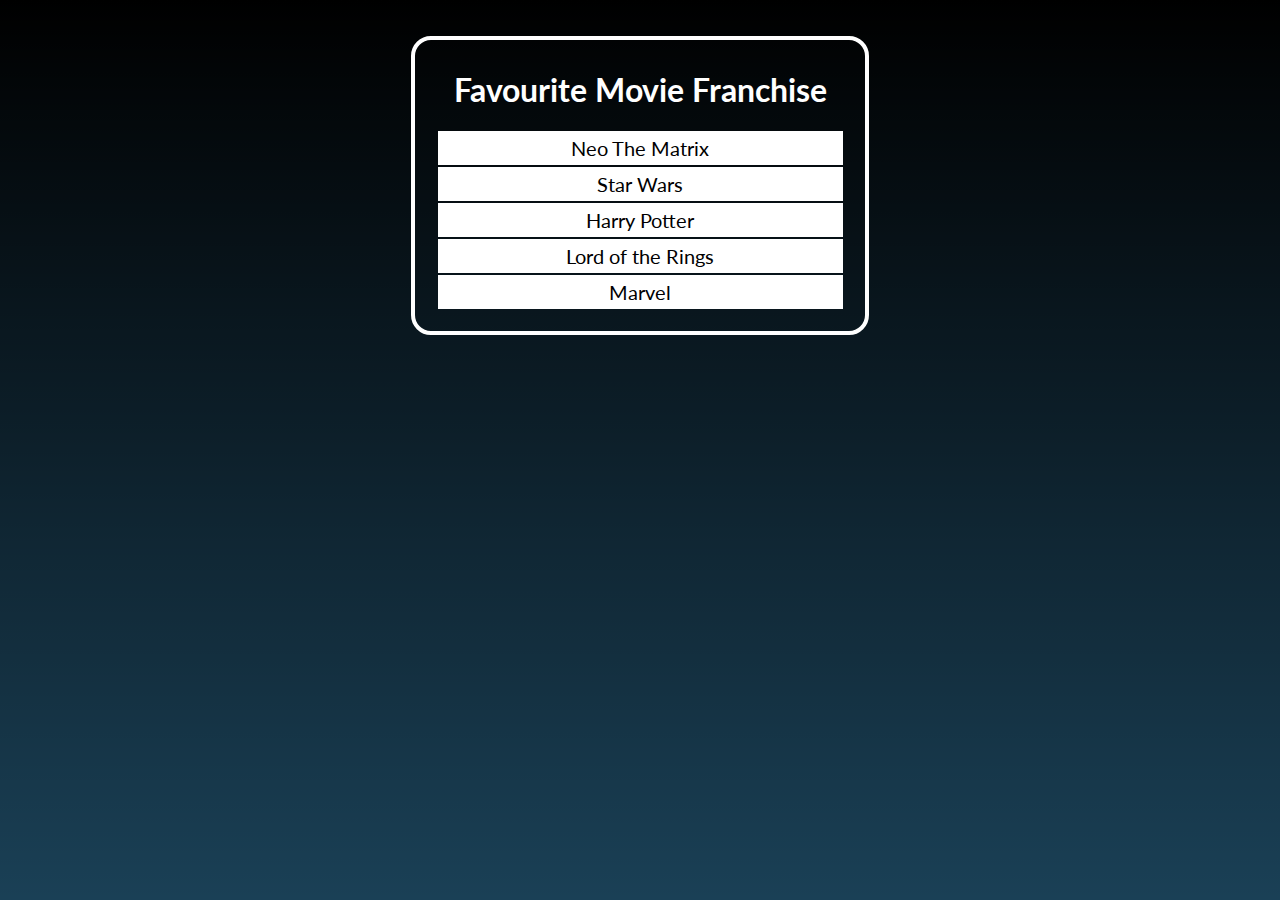
<file: index.html>
<!DOCTYPE html>
<html lang="en">

<head>
    <meta charset="UTF-8">
    <meta name="viewport" content="width=device-width, initial-scale=1.0">
    <title>Master DOM Manipulation: Part 1</title>
    <link rel="preconnect" href="https://fonts.googleapis.com">
    <link rel="preconnect" href="https://fonts.gstatic.com" crossorigin>
    <link href="https://fonts.googleapis.com/css2?family=Fira+Code:wght@300;400;500;600;700&family=Lato:ital,wght@0,100;0,300;0,400;0,700;0,900;1,100;1,300;1,400;1,700;1,900&family=Montserrat:wght@400;700&family=Roboto:wght@400;500;700&display=swap" rel="stylesheet">
    <style>
        body {
            background-image: linear-gradient(to bottom, rgba(0, 0, 0, 1) 0%, rgba(0, 0, 0, 0) 100%);
            background-attachment: fixed;
            font-family: Lato;
            margin: 0;
            padding: 0;
            background-color: #1a4056;
            display: flex;
            justify-content: center;
        }
        
        .container {
            margin-top: 36px;
            width: 450px;
            padding: auto 0;
            display: flex;
            flex-direction: column;
            align-items: center;
            border: 4px solid white;
            border-radius: 20px;
        }

        #main-heading {
            text-align: center;
            font-size: xx-large;
            margin: 0;
            margin-top: 30px;
            color: white;
        }

        .list {
            list-style: none;
            padding: 0;
            margin-top: 20px;
            margin-right: 0;
            margin-left: 0;
            margin-bottom: 20px;
            width: 90%;
            text-align: center;
        }

        .list-items {
            margin: 2px 0;
            padding: 5px 0;
            color: black;
            font-size: large;
            font-size: 20px;
            font-weight: 400;
            background-color: white;
        }
    </style>
</head>

<body>
    <div class="container">
        <h1 id="main-heading">Favourite Movie Franchise</h1>
        <ul class="list">
            <li class="list-items">
                <span>Neo</span>
                The Matrix
            </li>
            <li class="list-items">Star Wars</li>
            <li class="list-items">Harry Potter</li>
            <li class="list-items">Lord of the Rings</li>
            <li class="list-items">Marvel</li>
        </ul>
    </div>
    <script src="script.js"></script>
</body>

</html>
</file>
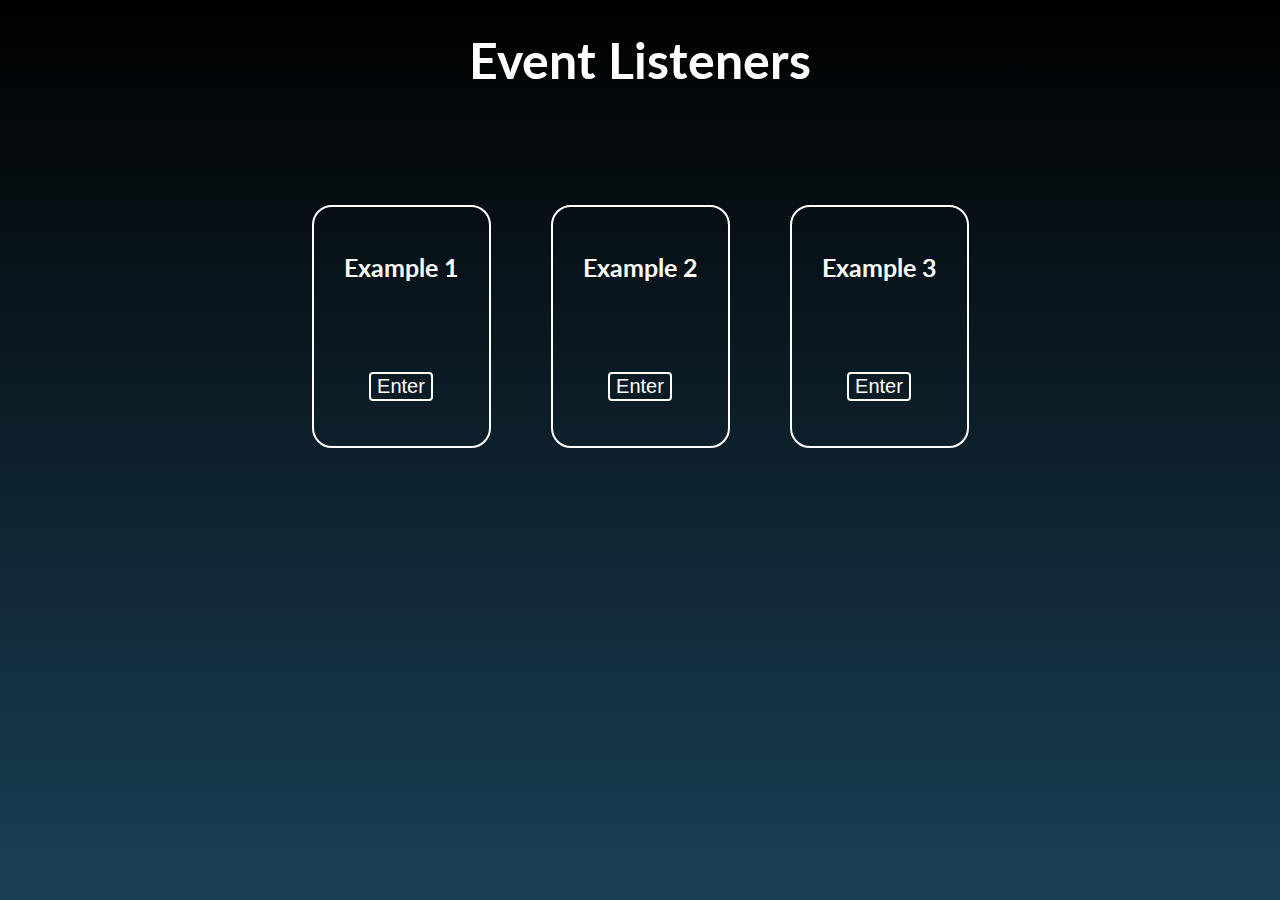
<file: index2.html>
<!DOCTYPE html>
<html lang="en">

<head>
    <meta charset="UTF-8">
    <meta name="viewport" content="width=device-width, initial-scale=1.0">
    <title>Master DOM Manipulation: Part 1</title>
    <link rel="preconnect" href="https://fonts.googleapis.com">
    <link rel="preconnect" href="https://fonts.gstatic.com" crossorigin>
    <link href="https://fonts.googleapis.com/css2?family=Fira+Code:wght@300;400;500;600;700&family=Lato:ital,wght@0,100;0,300;0,400;0,700;0,900;1,100;1,300;1,400;1,700;1,900&family=Montserrat:wght@400;700&family=Roboto:wght@400;500;700&display=swap" rel="stylesheet">
    <style>
        body {
            background-image: linear-gradient(to bottom, rgba(0, 0, 0, 1) 0%, rgba(0, 0, 0, 0) 100%);
            background-attachment: fixed;
            font-family: Lato;
            margin: 0;
            padding: 0;
            background-color: #1a4056;
            display: flex;
            flex-direction: column;
            justify-content: center;
        }

        #main-heading {
            text-align: center;
            font-size: 50px;
            margin: 0;
            margin-top: 30px;
            color: white;
        }
        
        #heading {
            color: white;
            font-size: 25px;
            margin: 45px 0px;
        }
        
        .container {
            display: flex;
            flex-direction: row;
            justify-content: center;
            margin-top: 9%;
        }
        
        .boxes {
            display: flex;
            flex-direction: column;
            align-items: center;
            justify-content: center;
            border: 2px solid white;
            border-radius: 20px;
            margin: 0 30px;
            padding:0 30px;
        }
        
        button {
            background-color: transparent;
            font-style: Arial;
            color: white;
            border: 2px solid white;
            font-size: 20px;
            border-radius: 4px;
            margin: 45px 0px;
            cursor: pointer;
        }
    </style>
</head>

<body>
    <h1 id="main-heading">Event Listeners</h1>
    <div class="container">
        <div class="boxes box-1">
            <h1 id="heading">Example 1</h1>
            <button class="btn-1">Enter</button>
        </div>
        <div class="boxes box-2">
            <h1 id="heading">Example 2</h1>
            <button onclick="alert('I love JavaScript')" class="btn-2">Enter</button>
        </div>
        <div class="boxes box-3">
            <h1 id="heading">Example 3</h1>
            <button class="btn-3">Enter</button>
        </div>
    </div>
    <script src="script2.js"></script>
</body>

</html>
</file>
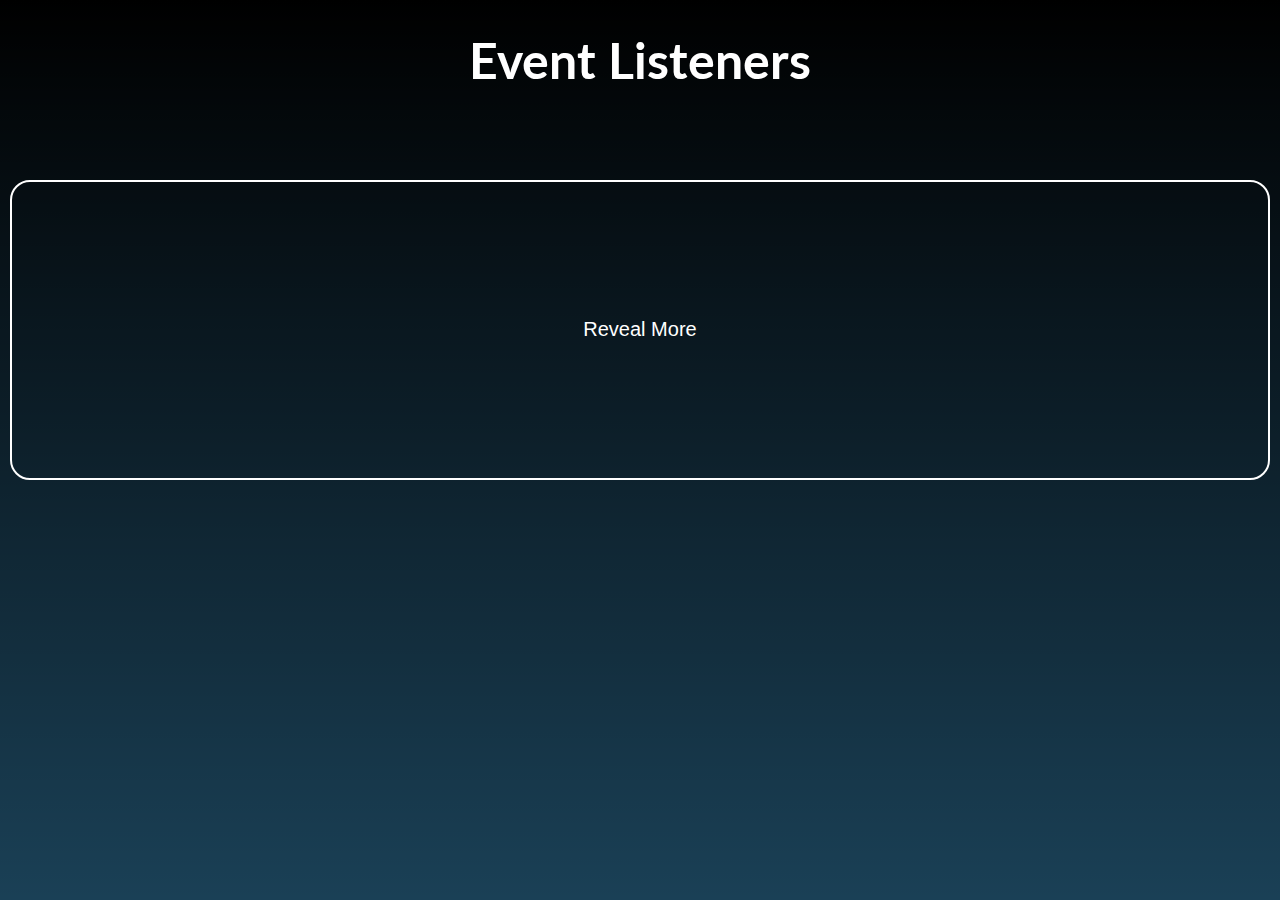
<file: index3.html>
<!DOCTYPE html>
<html lang="en">

<head>
    <meta charset="UTF-8">
    <meta name="viewport" content="width=device-width, initial-scale=1.0">
    <title>Master DOM Manipulation: Part 1</title>
    <link rel="preconnect" href="https://fonts.googleapis.com">
    <link rel="preconnect" href="https://fonts.gstatic.com" crossorigin>
    <link href="https://fonts.googleapis.com/css2?family=Fira+Code:wght@300;400;500;600;700&family=Lato:ital,wght@0,100;0,300;0,400;0,700;0,900;1,100;1,300;1,400;1,700;1,900&family=Montserrat:wght@400;700&family=Roboto:wght@400;500;700&display=swap" rel="stylesheet">
    <style>
        body {
            background-image: linear-gradient(to bottom, rgba(0, 0, 0, 1) 0%, rgba(0, 0, 0, 0) 100%);
            background-attachment: fixed;
            font-family: Lato;
            margin: 0;
            padding: 0;
            background-color: #1a4056;
            display: flex;
            flex-direction: column;
            justify-content: center;
        }

        #main-heading {
            text-align: center;
            font-size: 50px;
            margin: 0;
            margin-top: 30px;
            color: white;
        }
        
        .container {
            display: flex;
            flex-direction: row;
            justify-content: center;
            margin-top: 7%;
            /* text-align: center; */
        }
        
        .boxes {
            display: flex;
            flex-direction: column;
            align-items: center;
            justify-content: center;
            border: 2px solid white;
            border-radius: 20px;
            margin: 0 10px 0 10px;
            padding:30px 30px;
        }
        
        button {
            background-color: transparent;
            border: 2px solid white;
            color: white;
            font-size: 20px;
            border-radius: 4px;
            margin: 45px 0px;
            cursor: pointer;
            width: 100%;
            height: 300px;
        }
        
        .hidden-content {
            color: white;
            text-align: center;
            font-size: 20px;
            height: 240px;
            margin: 0;
            display: none;
        }
        
        .hidden-content.reveal-btn {
            display: block;
        }
    </style>
</head>

<body>
    <h1 id="main-heading">Event Listeners</h1>
    <div class="container">
        <button class="reveal-btn boxes">Reveal More</button>
        <div class="hidden-content boxes">
            Lorem, ipsum dolor sit amet consectetur adipisicing elit. Ratione rem accusantium mollitia corrupti et ducimus consequatur ipsam maxime, soluta quis tenetur sequi quasi, quibusdam harum! Nihil illum quae voluptas fugiat nostrum repellendus fugit fuga doloribus vitae aperiam laboriosam corporis maiores numquam ipsum, itaque illo reiciendis asperiores veniam, recusandae dignissimos esse.
        </div>
    </div>
    <script src="script3.js"></script>
</body>

</html>
</file>
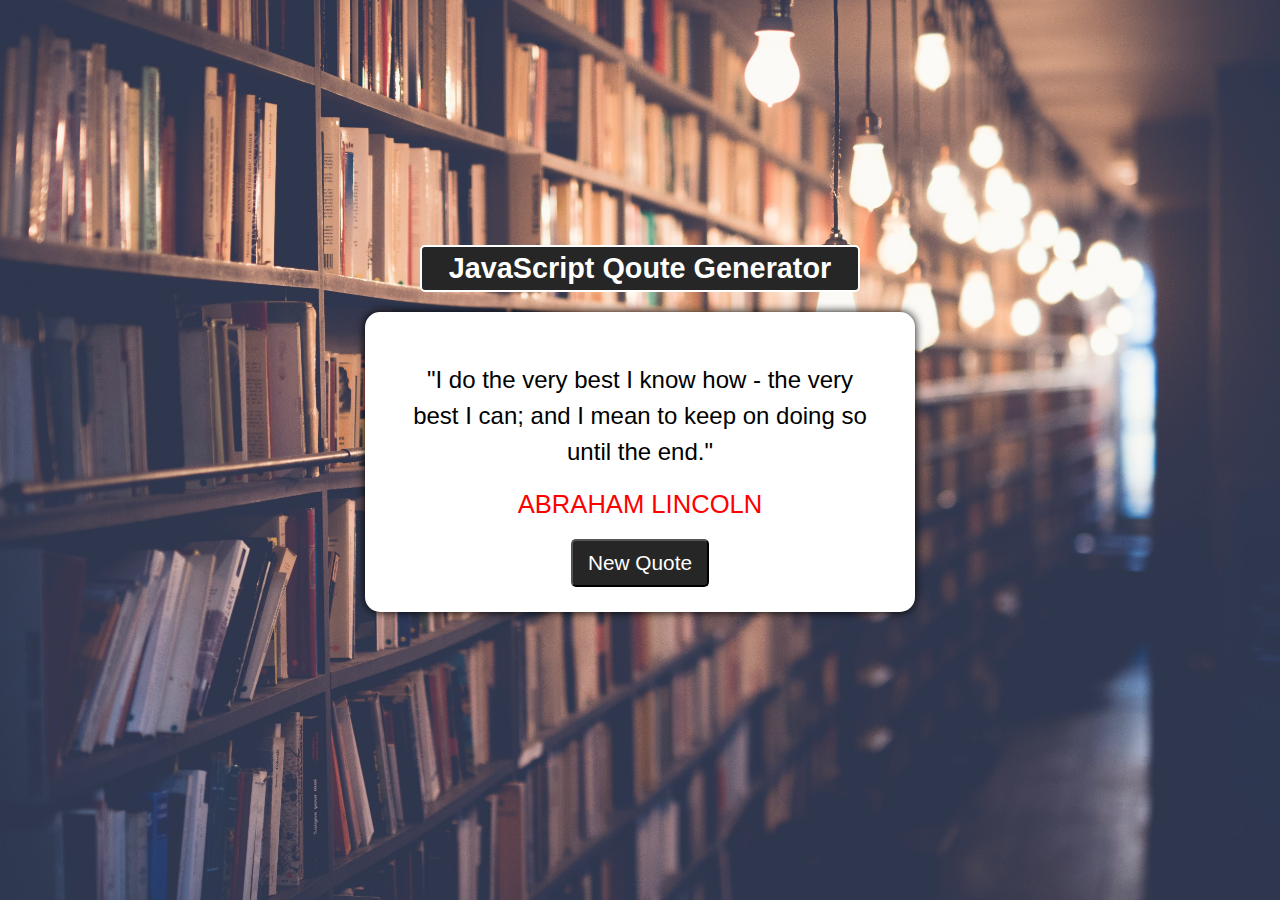
<file: Projects/project1.html>
<!DOCTYPE html>
<html lang="en">
<head>
    <meta charset="UTF-8">
    <meta name="viewport" content="width=device-width, initial-scale=1.0">
    <title>Document</title>
    <link rel="stylesheet" href="style1.css">
</head>
<body>
    <!-- Project 1 : Qoute Generator -->

    <div class="container">
        <div class="header">
            <h2>JavaScript Qoute Generator</h2>
        </div>

        <div class="main-content">
            <div class="text-area">
                <span class="quote">
                    "I do the very best I know how - the very best I can; and I mean to keep on doing so until the end."
                </span>
            </div>
            <div class="person">Abraham Lincoln</div>

            <div class="button-area">
                <button id="new-quote">New Quote</button>
            </div>
        </div>
    </div>
    <script src="script1.js"></script>
</body>
</html>
</file>
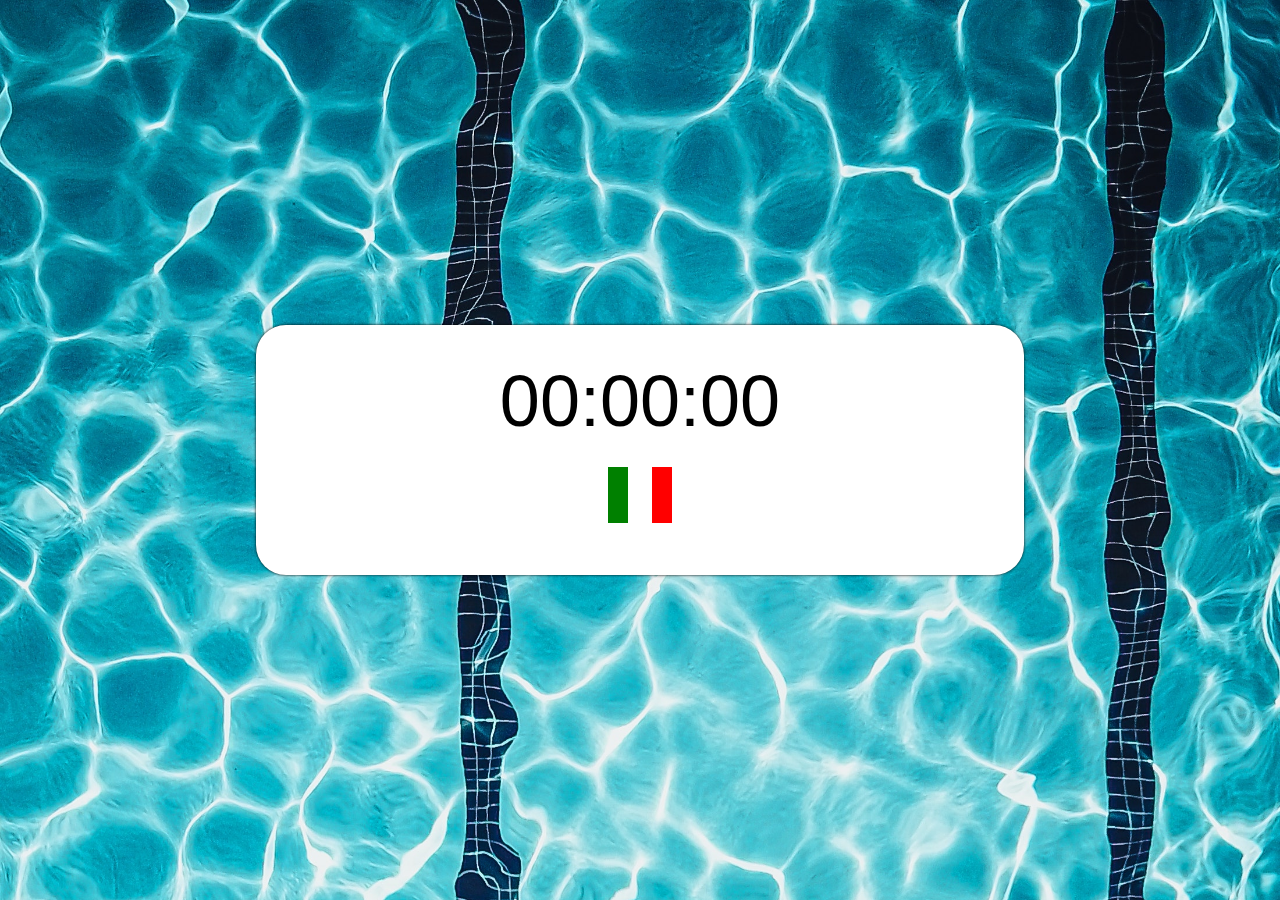
<file: Projects/project4.html>
<!DOCTYPE html>
<html lang="en">

<head>
    <meta charset="UTF-8">
    <meta name="viewport" content="width=device-width, initial-scale=1.0">
    <link rel="stylesheet" href="https://cdnjs.cloudflare.com/ajax/libs/font-awesome/6.1.1/css/all.min.css" integrity="sha512-KfkfwYDsLkIlwQp6LFnl8zNdLGxu9YAA1QvwINks4PhcElQSvqcyVLLD9aMhXd13uQjoXtEKNosOWaZqXgel0g==" crossorigin="anonymous" referrerpolicy="no-referrer" />
    <title>Document</title>
    <link rel="stylesheet" href="style4.css">
</head>

<body>
    <!-- Project 4: Stop-Watch -->


    <div class="container">

        <div id="timer">
            00:00:00
        </div>

        <div class="buttons">
            <button id="startStopBtn">
                <i class="fa-solid fa-play" id="play"></i>
            </button>

            <button id="resetBtn">
                <i class="fa-solid fa-arrow-rotate-left" id="reset"></i>
            </button>
        </div>

    </div>
    <script src="script4.js"></script>
</body>

</html>
</file>
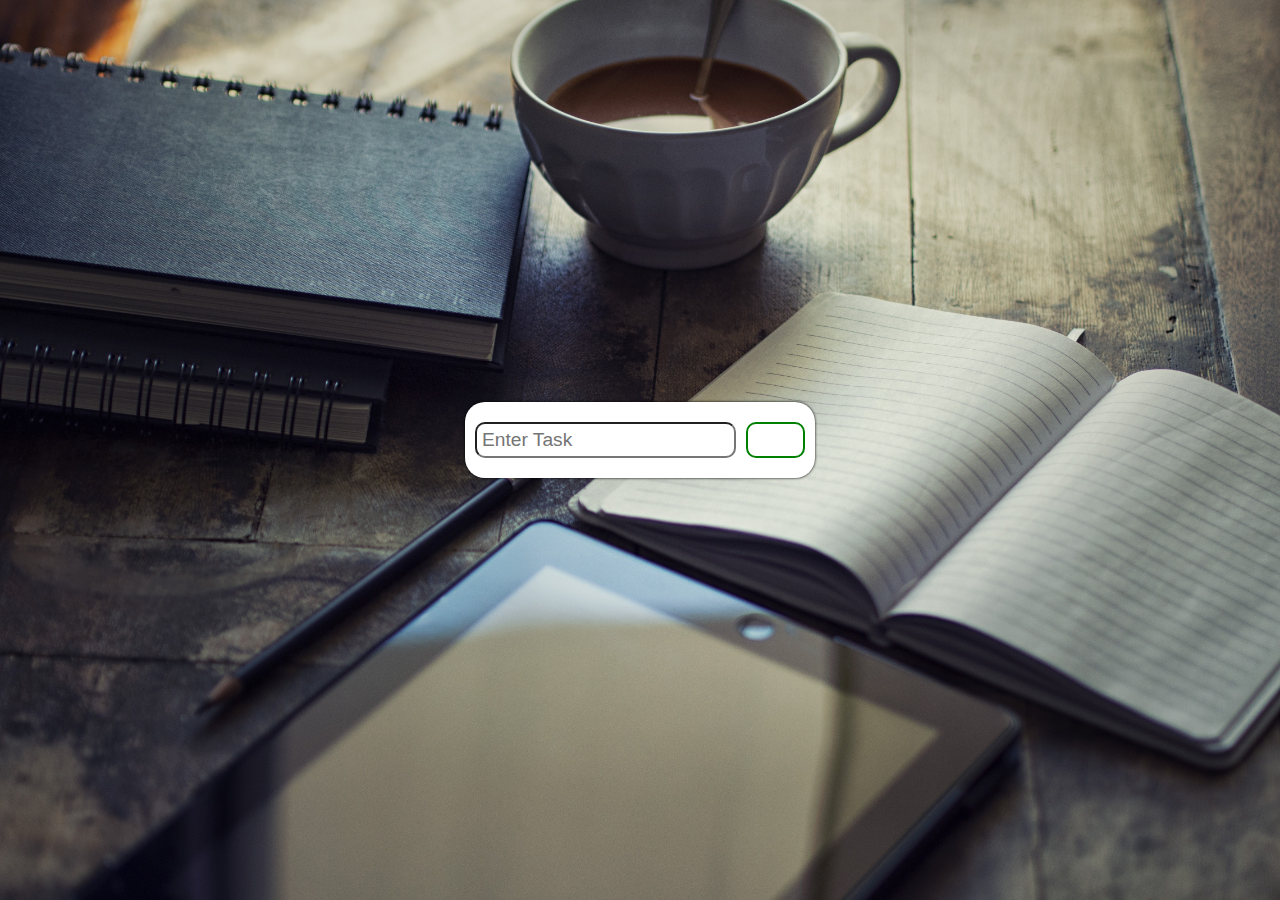
<file: Projects/project5.html>
<!DOCTYPE html>
<html lang="en">

<head>
    <meta charset="UTF-8">
    <meta name="viewport" content="width=device-width, initial-scale=1.0">
    <link rel="stylesheet" href="https://cdnjs.cloudflare.com/ajax/libs/font-awesome/6.1.1/css/all.min.css" integrity="sha512-KfkfwYDsLkIlwQp6LFnl8zNdLGxu9YAA1QvwINks4PhcElQSvqcyVLLD9aMhXd13uQjoXtEKNosOWaZqXgel0g==" crossorigin="anonymous" referrerpolicy="no-referrer" />
    <title>Document</title>
    <link rel="stylesheet" href="style5.css">
</head>

<body>
    <!-- Project 5: To-Do List -->


    <div class="container">

        <div id="add-task-container">
            <input type="text" placeholder="Enter Task" id="input-task">
            <button id="add-task"><i class="fa-solid fa-plus"></i></button>
        </div>

        <div id="task-container"></div>

    </div>
    <script src="script5.js"></script>
</body>

</html>
</file>
<file: Projects/style1.css>
* {
    margin: 0;
    padding: 0;
    box-sizing: border-box;
    font-family: 'Lato', sans-serif;
}

body {
    display: flex;
    justify-content: center;
    align-items: center;
    height: 100vh;
    text-align: center;
    background: url(Images/project-1.jpg) no-repeat center center/ cover;
}

.container {
    width: 550px;
    height: 450px;
}

.header {
    font-size: 1.2rem;
    border: solid 2px #fff;
    color: #fff;
    background-color: #262626;
    padding: 5px;
    width: 80%;
    margin: 20px auto;
    border-radius: 5px;
}

.main-content {
    width: 100%;
    height: 300px;
    background-color: #fff;
    border-radius: 15px;
    padding: 50px 40px;
    box-shadow: 0 0 10px;

}

.main-content .text-area {
    font-size: 1.5rem;
    line-height: 1.5;
}

.main-content .person {
    font-size: 1.6rem;
    color: red;
    text-transform: uppercase;
    margin-top: 20px;
}

.button-area button {

    background-color: #262626;
    color: #fff;
    font-size: 1.3rem;
    padding: 10px 15px;
    margin-top: 20px;
    border-radius: 5px;

}

.button-area button:active {
    background-color: lightblue;
}
</file>
<file: Projects/style4.css>
/* General Styles */

* {
    margin: 0;
    padding: 0;
    box-sizing: border-box;
    font-family: 'Lato', sans-serif;
}

/* #################################

    Stop-Watch Styling

#################################  */


body {
    height: 100vh;
    background: url(Images/project-4.jpg) no-repeat center top / cover;
    display: flex;
    justify-content: center;
    align-items: center;
}

.container {
    width: 60%;
    height: 250px;
    background-color: #fff;
    border-radius: 30px;
    box-shadow: 0 0 3px;
}

#timer {
    width: 100%;
    font-size: 72px;
    text-align: center;
    margin: 0px auto;
    padding: 35px;
}

.buttons {
    text-align: center;
}

button {
    margin: 0 10px;
    border: none;
}

button i {
    font-size: 2rem;
    padding: 10px;
    color: #fff;
    width: 50px;
}

#play {
    background-color: green;
}

#pause {
    background-color: orange;
}

#reset {
    background-color: red;
}
</file>
<file: Projects/style5.css>
/* General Styles */

* {
    margin: 0;
    padding: 0;
    box-sizing: border-box;
    font-family: 'Lato', sans-serif;
}

/* #################################

         To-Do List Styling

   #################################  */


body {
    height: 100vh;
    background: url(Images/project-5.jpg) no-repeat center center/cover;

    display: flex;
    justify-content: center;
    align-items: center;
}

#add-task-container {
    width: 350px;
    padding: 20px 10px;
    background: #fff;
    border-radius: 20px;
    box-shadow: 0 0 3px;
    margin-bottom: 20px;

    display: flex;
}

input {
    flex: 5;
    margin-right: 10px;
    border-radius: 10px;
    font-size: 1.2rem;
    padding: 5px;
}

#add-task {

    flex: 1;
    transition: .3s;

    font-size: 1.2rem;
    padding: 5px;

    background-color: #fff;
    color: green;

    border: green solid 2px;
    border-radius: 10px;
}

#add-task:hover {
    background-color: green;
    color: #fff;
}


/* Styling for task which get added to to-do list */

.task {
    width: 100%;
    background-color: #fff;
    border-radius: 10px;
    box-shadow: 0 0 3px;

    padding: 5px;
    margin-bottom: 5px;


    display: flex;
    justify-content: space-between;
}

.task li {
    list-style: none;
    flex: 4;
    padding: 5px;
    font-size: 1.3rem;
    margin: 10px;
}

.task button {
    flex: 1;
    border-radius: 10px;
    background-color: #fff;
    cursor: pointer;
}

.task .checkTask {
    color: orange;
    margin-right: 5px;
    border: solid 2px orange;
    font-size: 1.5rem;
}

.task .checkTask:hover {
    background-color: orange;
    color: #fff;
}

.task .deleteTask {
    color: red;
    border: solid 2px red;
    font-size: 1.3rem;
}


.task .deleteTask:hover {
    background-color: red;
    color: #fff;
}
</file>
